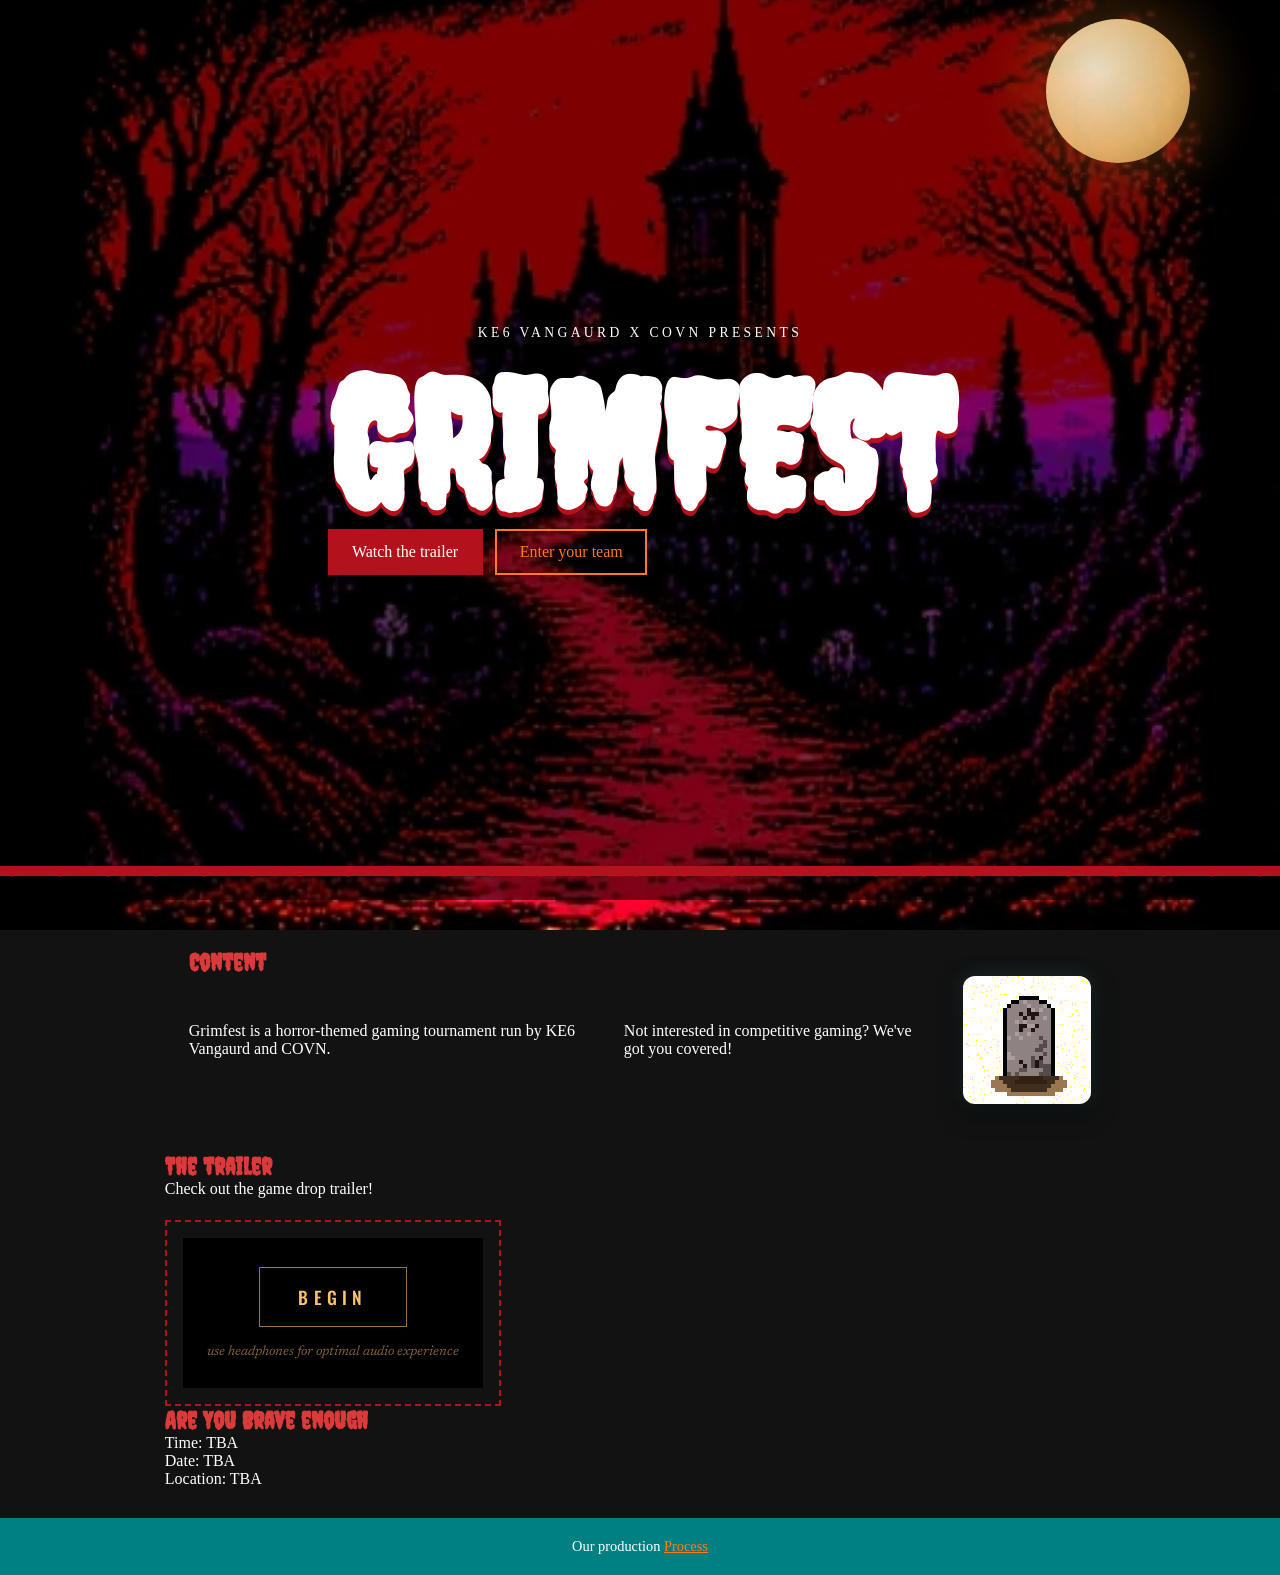
<file: index.html>
<!DOCTYPE html>
<html lang="en" data-theme="dark" style="color-scheme: dark;">
    <head>
        <meta name="viewport" content="width=device-width, initial-scale=1">
        <title>Grimfest</title>
        <link rel="stylesheet" href="lib/Styles/main.css">
        <link rel="stylesheet" href="lib/Styles/home.css">
    </head>
    <body id="body">
        <div class="page-wrapper">
            <main>
                <section class="hero">
                    <div class="wrap">
                        <p class="pre">KE6 Vangaurd x COVN presents</p>
                        <h1>GRIMFEST</h1>
                        <div class="btns">
                            <a class="btn fill" href="#trailer">Watch the trailer</a>
                            <a class="btn" href="#teams">Enter your team</a>
                        </div>
                    </div>
                </section>
                
                <section id="about" class="content">
                    <div class="wrap">
                        <div class="about">
                            <h1>Content</h1>
                            <div class="about-content">
                                <p>Grimfest is a horror-themed gaming tournament run by KE6 Vangaurd and COVN.</p>
                                <p>Not interested in competitive gaming? We've got you covered!</p>
                                <iframe id="giphy" src="lib/Images/Zombie2.gif" width="480" height="480" frameBorder="0"></iframe>
                            </div>
                        </div>
                    </div>
                </section>

                <section id="trailer">
                    <div class="wrap">
                        <h2>The trailer</h2>
                        <p>Check out the game drop trailer!</p>
                        <iframe class="video" src="./Scene1.html" title="Trailer" frameborder="0" allow="accelerometer; autoplay; clipboard-write; encrypted-media; gyroscope; picture-in-picture; web-share" referrerpolicy="strict-origin-when-cross-origin" allowfullscreen></iframe>
                    </div>
                </section>
            </main>
            <section id="teams" class="content">
                <div class="wrap">
                    <h2>Are You Brave enough</h2>
                    <div class="idk">
                        <p id="time">Time: TBA</p>
                        <p id="date">Date: TBA</p>
                    </div>
                    <p id="location">Location: TBA</p>
                </div>
            </section>
            <footer class="footer">
                <div class="wrap">
                    <p>Our production <a href="./process.html">Process</a></p>
                </div>
            </footer>
        </div>
        <script src="lib/Scripts/bats.js"></script>
    </body>
</html>
</file>
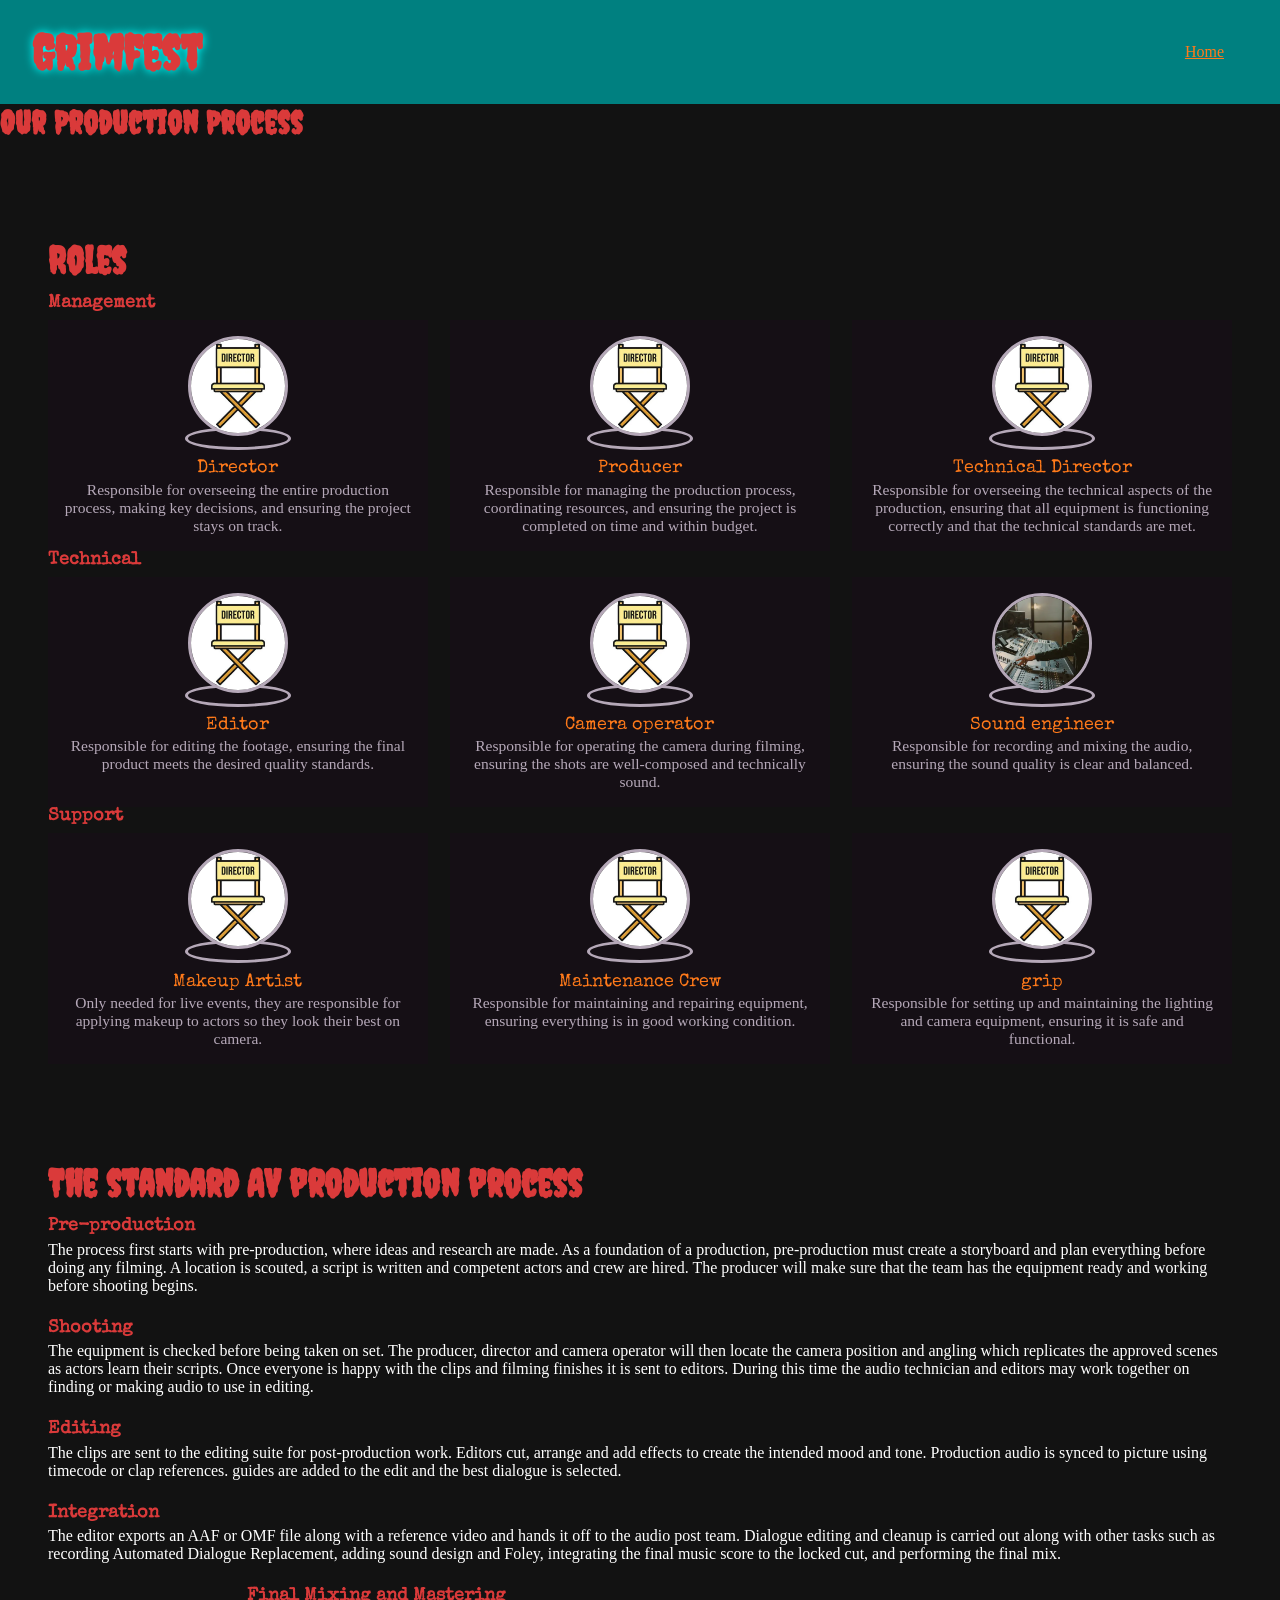
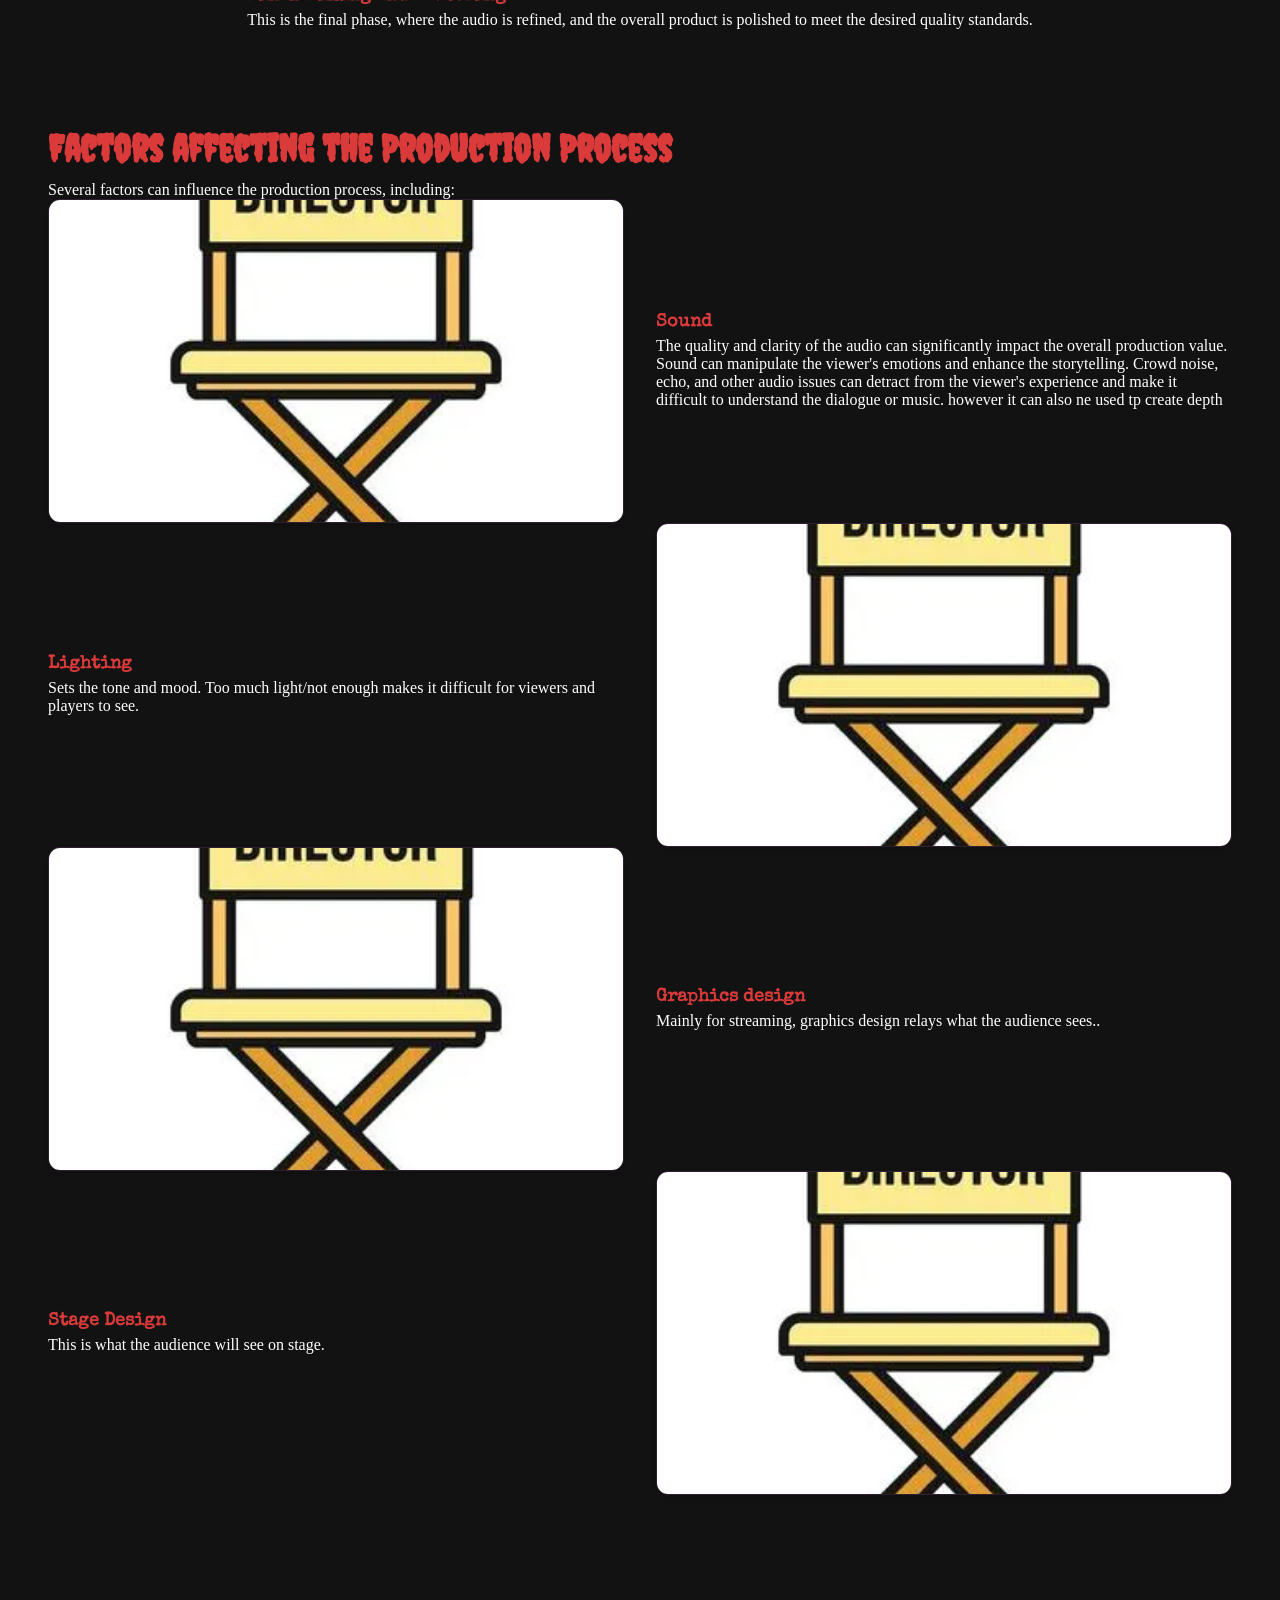
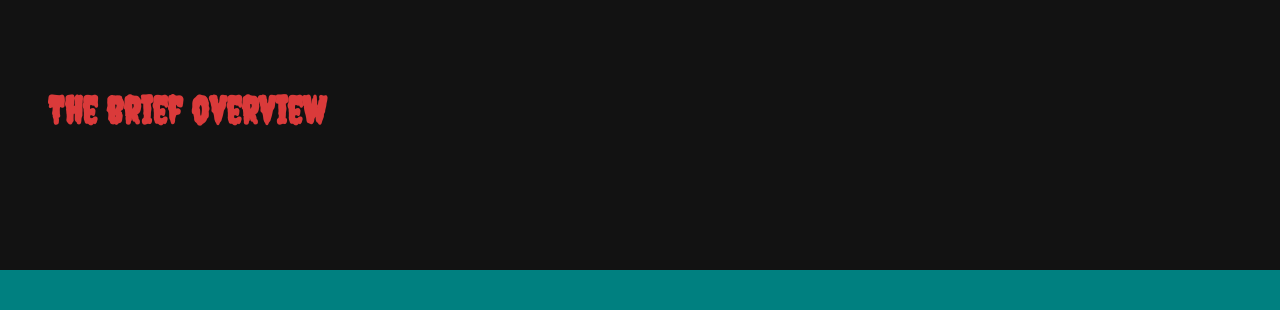
<file: process.html>
<!DOCTYPE html>
<html lang="en" data-theme="dark">
    <head>
        <meta name="viewport" content="width=device-width, initial-scale=1">
        <title>Grimfest</title>
        <link rel="stylesheet" href="lib/Styles/main.css">
        <link rel="stylesheet" href="lib/Styles/process.css">
    </head>
    <body id="body">
        <header class="header">
            <h1 id="title">Grimfest</h1>
            <nav>
                <ul class="nav-links" id="nav-links">
                    <li><a href="./index.html">Home</a></li>
                </ul>
            </nav>
        </header>

        <main class="content">
            <h1> Our Production Process</h1>
            <section class="standard-process">
                <section id="roles">
                    <h2>Roles</h2>
                    <h3> Management</h3>
                    <div class="role-cards">
                        <figure class="role">
                            <figcaption>
                                <picture class="pic">
                                    <source srcset="lib/Images/Director.webp" type="image/webp">
                                    <img src="lib/Images/Director.png" alt="Director">
                                </picture>
                                <h4>Director</h4>
                                <p>Responsible for overseeing the entire production process, making key decisions, and ensuring the project stays on track.</p>
                            </figcaption>
                        </figure>

                        <figure class="role">
                            <figcaption>
                                <picture class="pic">
                                    <source srcset="lib/Images/Director.webp" type="image/webp">
                                    <img src="lib/Images/Director.png" alt="Producer">
                                </picture>
                                <h4>Producer</h4>
                                <p>Responsible for managing the production process, coordinating resources, and ensuring the project is completed on time and within budget.</p>
                            </figcaption>
                        </figure>
                        <figure class="role">
                            <figcaption>
                                <picture class="pic">
                                    <source srcset="lib/Images/Director.webp" type="image/webp">
                                    <img src="lib/Images/Director.png" alt="Director">
                                </picture>
                                <h4>Technical Director</h4>
                                <p>Responsible for overseeing the technical aspects of the production, ensuring that all equipment is functioning correctly and that the technical standards are met.</p>
                            </figcaption>
                        </figure>
                    </div>

                    <h3> Technical</h3>
                    <div class="role-cards">
                        <figure class="role">
                            <figcaption>
                                <picture class="pic">
                                    <source srcset="lib/Images/Director.webp" type="image/webp">
                                    <img src="lib/Images/Director.png" alt="Director">
                                </picture>
                                <h4>Editor</h4>
                                <p>Responsible for editing the footage, ensuring the final product meets the desired quality standards.</p>
                            </figcaption>
                        </figure>

                        <figure class="role">
                            <figcaption>
                                <picture class="pic">
                                    <source srcset="lib/Images/Director.webp" type="image/webp">
                                    <img src="lib/Images/Director.png" alt="Director">
                                </picture>
                                <h4>Camera operator</h4>
                                <p>Responsible for operating the camera during filming, ensuring the shots are well-composed and technically sound.</p>
                            </figcaption>
                        </figure>

                        <figure class="role">
                            <figcaption>
                                <picture class="pic">
                                    <source srcset="lib/Images/SoundEngineer.png" type="image/webp">
                                    <img src="lib/Images/SoundEngineer.png" alt="Sound engineer">
                                </picture>
                                <h4>Sound engineer</h4>
                                <p>Responsible for recording and mixing the audio, ensuring the sound quality is clear and balanced.</p>
                            </figcaption>
                        </figure>
                    </div>
                    
                    <h3> Support</h3>
                    <div class="role-cards">
                        <figure class="role">
                            <figcaption>
                                <picture class="pic">
                                    <source srcset="lib/Images/Director.webp" type="image/webp">
                                    <img src="lib/Images/Director.png" alt="Director">
                                </picture>
                                <h4>Makeup Artist</h4>
                                <p>Only needed for live events, they are responsible for applying makeup to actors so they look their best on camera.</p>
                            </figcaption>
                        </figure>

                        <figure class="role">
                            <figcaption>
                                <picture class="pic">
                                    <source srcset="lib/Images/Director.webp" type="image/webp">
                                    <img src="lib/Images/Director.png" alt="Director">
                                </picture>
                                <h4>Maintenance Crew</h4>
                                <p>Responsible for maintaining and repairing equipment, ensuring everything is in good working condition.</p>
                            </figcaption>
                        </figure>

                        <figure class="role">
                            <figcaption>
                                <picture class="pic">
                                    <source srcset="lib/Images/Director.webp" type="image/webp">
                                    <img src="lib/Images/Director.png" alt="Director">
                                </picture>
                                <h4>grip</h4>
                                <p>Responsible for setting up and maintaining the lighting and camera equipment, ensuring it is safe and functional.</p>
                            </figcaption>
                        </figure>
                    </div>
                </section>

                <section>
                    <h2> The standard AV production process</h2>
                    <div class="process">
                        <div class="step">
                            <h3>Pre-production</h3>
                            <p>The process first starts with pre-production, where ideas and research are made. 
                                As a foundation of a production, pre-production must create a storyboard and plan everything before doing any filming.
                                A location is scouted, a script is written and competent actors and crew are hired. The producer will make sure that the team has the equipment ready and working before shooting begins.</p>
                        </div>

                        <div class="step">
                            <h3>Shooting</h3>
                            <p>The equipment is checked before being taken on set. The producer, director and camera operator will then locate the camera position and angling which replicates the approved scenes as actors learn their scripts. 
                                Once everyone is happy with the clips and filming finishes it is sent to editors. During this time the audio technician and editors may work together on finding or making audio to use in editing.</p>
                        </div>

                        <div class="step">
                            <h3>Editing</h3>
                            <p>The clips are sent to the editing suite for post-production work. Editors cut, arrange and add effects to create the intended mood and tone.
                                Production audio is synced to picture using timecode or clap references. guides are added to the edit and the best dialogue is selected. 

                            </p>
                        </div>

                        <div class="step">
                            <h3>Integration</h3>
                            <p>The editor exports an AAF or OMF file along with a reference video and hands it off to the audio post team. 
                                Dialogue editing and cleanup is carried out along with other tasks such as recording Automated Dialogue Replacement, adding sound design and Foley, integrating the final music score to the locked cut, and performing the final mix. </p>
                        </div>

                        <div class="step">
                            <h3>Final Mixing and Mastering</h3>
                            <p>This is the final phase, where the audio is refined, and the overall product is polished to meet the desired quality standards.</p>
                        </div>
                    </div>
                </section>
                
                <section>
                    <h2>Factors affecting the Production Process</h2>
                    <div class="factor-container">
                        <p>Several factors can influence the production process, including:</p>
                        <article class="factors">
                            <div class="factor-text">
                                <h3>Sound</h3>
                                <p>The quality and clarity of the audio can significantly impact the overall production value. 
                                    Sound can manipulate the viewer's emotions and enhance the storytelling.
                                    Crowd noise, echo, and other audio issues can detract from the viewer's experience and make it difficult to understand the dialogue or music.
                                    however it can also ne used tp create depth
                                </p>
                            </div>
                            <img class="factor-img" src="lib/Images/Director.webp" alt="Sound factor">
                        </article>

                        <article class="factors">
                            <div class="factor-text">
                                <h3>Lighting</h3>
                                <p>Sets the tone and mood. Too much light/not enough makes it difficult for viewers and players to see.
                                </p>
                            </div>
                            <img class="factor-img" src="lib/Images/Director.webp" alt="Lighting factor">
                        </article>

                        <article class="factors">
                            <div class="factor-text">
                                <h3>Graphics design</h3>
                                <p>Mainly for streaming, graphics design relays what the audience sees..</p>
                            </div>
                            <img class="factor-img" src="lib/Images/Director.webp" alt="Graphics factor">
                        </article>

                        <article class="factors">
                            <div class="factor-text">
                                <h3>Stage Design</h3>
                                <p>This is what the audience will see on stage.</p>
                            </div>
                            <img class="factor-img" src="lib/Images/Director.webp" alt="Stage Design factor">
                        </article>
                    </div>
                </section>
            </section>

            <section class="custom-process">
                <section class="brief-overview">
                    <h2> The brief overview</h2>
                </section>
            </section>

            <div class="eye-box">
                <div class="eye">
                    <div class="pupil"></div>
                </div>
            </div>
        </main>
        <footer class="footer">
        </footer>
    </body>
</html>
</file>
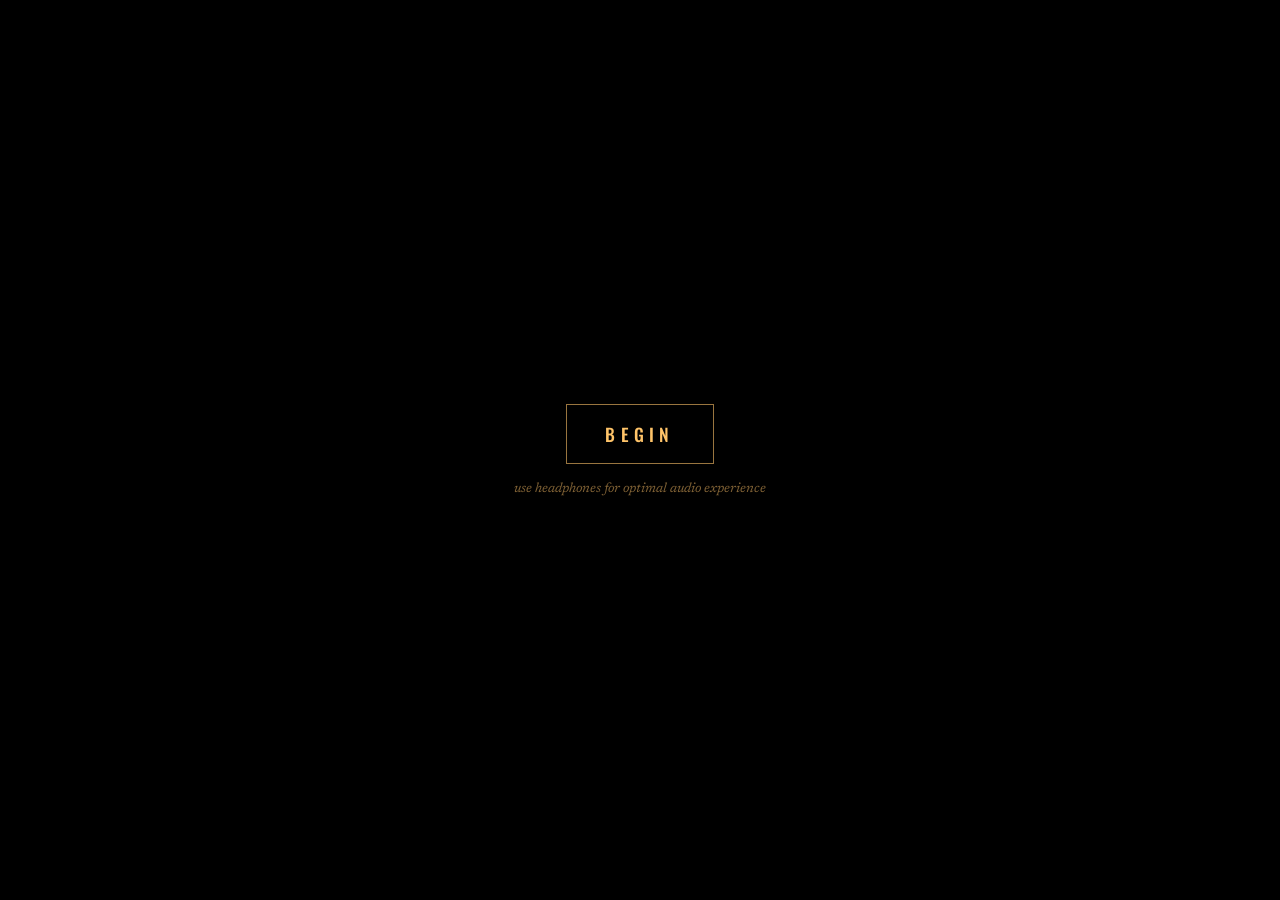
<file: Scene1.html>
<!DOCTYPE html>
<html lang="en">
<head>
<meta charset="utf-8">
<meta name="viewport" content="width=device-width, initial-scale=1, viewport-fit=cover">
<title>GRIMFEST Intro</title>
<link rel="preconnect" href="https://fonts.googleapis.com">
<link rel="preconnect" href="https://fonts.gstatic.com" crossorigin>
<link href="https://fonts.googleapis.com/css2?family=Newsreader:ital,opsz,wght@1,6..72,400&family=Oswald:wght@500;700&display=swap" rel="stylesheet">
<style>
  :root {
    color-scheme: dark;
    --night: #05060a; 
    --paper: #f3e3c2; 
    --tungsten: 255, 196, 105; 
    --blood: #e5412f;

    --L: 220px; 
    --lx: 50vw; 
    --ly: 360px; 

    --lvl: 0;
    box-sizing: border-box;
    padding-top: env(safe-area-inset-top, 0px); padding-bottom: env(safe-area-inset-bottom, 0px);
  }

  *, *::before, *::after { box-sizing: inherit; }

  html, body { 
    margin: 0; 
    height: 100%; 
    background: #000; 
    overflow: hidden; 
  }

  body { 
    font-family: "Newsreader", Georgia, serif; 
    color: var(--paper); 
  }
  .hidden { 
    display: none !important; 
  }

  /* ---------- start screen ---------- */
  #start { 
    position: fixed;
    inset: 0; 
    z-index: 50; 
    background: #000; 
    display: grid; 
    place-content: center; 
    justify-items: center; 
    gap: 18px; 
    transition: opacity .5s;
  }

  #start.gone { 
    opacity: 0; 
    pointer-events: none; 
  }

  button.btn {
    font: 500 1.1rem "Oswald", Impact, sans-serif; 
    letter-spacing: .3em; 
    text-transform: uppercase;
    color: rgb(var(--tungsten));
    background: transparent; 
    border: 1px solid rgba(var(--tungsten), .6);
    padding: .9em 2.2em; 
    cursor: pointer;
    transition: background .2s;
  }

  button.btn:hover, button.btn:focus-visible { 
    background: rgba(var(--tungsten), .12); 
    outline: none; 
  }

  #start small { 
    font-style: italic; 
    color: rgba(var(--tungsten), .5); 
  }

  /* ---------- scene 1: lamp + content warning ---------- */
  #s1, #s2 { 
    position: fixed; 
    inset: 0; 
  }
  main { 
    position: relative; 
    text-align: center; 
    padding: calc(var(--L) + 190px) 24px 0;
  }

  h1 { 
    font: 700 clamp(2.4rem, 9vw, 4.6rem)/1 "Oswald", Impact, sans-serif; 
    letter-spacing: .08em; 
    text-transform: uppercase; 
    margin: 0 0 .8rem; 
    color: #fff; 
  }

  main p { 
    font-size: 1.3rem; 
    font-style: italic; 
    margin: 0; 
  }

  .dark, .glow, .cone, .blackout { 
    position: fixed; 
    inset: 0; 
    pointer-events: none; 
  }

  .dark { 
    z-index: 5; 
    background: radial-gradient(ellipse 360px 330px at var(--lx) var(--ly), rgba(5,6,10,0) 0%, rgba(5,6,10,0) 30%, rgba(5,6,10,.82) 62%, var(--night) 90%); 
  }

  .glow { 
    z-index: 6; 
    mix-blend-mode: screen; 
    opacity: var(--lvl); 
    background: radial-gradient(ellipse 340px 300px at var(--lx) var(--ly), rgba(var(--tungsten), .20), rgba(var(--tungsten), 0) 80%); 
  }

  .cone { 
    z-index: 6; 
    mix-blend-mode: screen; 
    opacity: var(--lvl); 
    background: linear-gradient(to bottom, rgba(var(--tungsten), .22), rgba(var(--tungsten), 0) 75%); 
  }

  .blackout { 
    z-index: 7;
    background: var(--night); 
    opacity: calc(1 - var(--lvl)); 
  }

  .lamp { 
    position: fixed; 
    top: 0; 
    left: 0; 
    width: 0; 
    height: 0; 
    transform-origin: 0 0; 
    z-index: 10; 
    will-change: transform; 
  }

  .cord { 
    position: absolute; 
    left: -1px; 
    top: 0; 
    width: 2px; 
    height: var(--L); 
    background: #2a2a2e; 
  }

  .socket { 
    position: absolute; 
    left: -11px; 
    top: var(--L); 
    width: 22px; 
    height: 24px;
    background: linear-gradient(90deg, #202024, #4a4a50 45%, #202024); 
    border-radius: 3px 3px 6px 6px; 
  }

  .halo { 
    position: absolute; 
    left: -24px;
    top: calc(var(--L) + 20px); 
    width: 48px; 
    height: 52px; 
    border-radius: 50%; 
    opacity: var(--lvl);
    box-shadow: 0 26px 26px 4px rgba(var(--tungsten), .6), 0 50px 90px 28px rgba(var(--tungsten), .3); 
  }

  .bulb {
    position: absolute; 
    left: -24px; 
    top: calc(var(--L) + 20px); 
    width: 48px;
    height: 52px; 
    border-radius: 50% 50% 48% 48% / 40% 40% 60% 60%;
    background: radial-gradient(circle at 50% 70%, #fff8e1 0%, #ffd98a 45%, #ffb84d 100%); 
    clip-path: inset(36px 0 0 0);
    filter: brightness(calc(.22 + .78 * var(--lvl))) saturate(calc(.25 + .75 * var(--lvl))); 
  } 
  .shade { 
    position: absolute; 
    left: -66px; top: calc(var(--L) - 8px); 
    width: 132px; 
    height: 68px; 
    clip-path: polygon(36% 0, 64% 0, 100% 100%, 0 100%);
    background: linear-gradient(90deg, rgba(255,255,255,.09), rgba(255,255,255,0) 40%, rgba(0,0,0,.25)), linear-gradient(to bottom, #241d1a, #4a3a26 78%, #8a6a35); 
  }

  .rim { 
    position: absolute;
    left: -66px; 
    top: calc(var(--L) + 52px); 
    width: 132px; 
    height: 14px; 
    border-radius: 50%;
    background: radial-gradient(ellipse at 50% 60%, #ffe6a8 0%, #e8b55f 55%, #7a5a2e 100%); 
    filter: brightness(calc(.25 + .75 * var(--lvl))); 
  }

  /* ---------- scene 2: old monitor ---------- */
  #s2 { 
    display: grid; 
    place-items: center;
     background: #000; 
     overflow: hidden; 
    }

  .monitor { 
    width: min(66vw, 480px);
    will-change: transform; 
    filter: brightness(.3); 
  }

  .monitor.on { 
    filter: brightness(1); 
    transition: filter .5s; 
  }

  .crt { 
    background: linear-gradient(160deg, #d8cfb6, #bdb398 70%, #a69c82); 
    border-radius: 18px 18px 22px 22px; 
    padding: 9% 9% 11%; box-shadow: inset 0 -6px 10px rgba(0,0,0,.25), 0 0 80px rgba(120,220,190,.0); 
    transition: box-shadow 1s; 
  }
  .monitor.on .crt { 
    box-shadow: inset 0 -6px 10px rgba(0,0,0,.25), 0 0 120px rgba(120,220,190,.25); 
  }

  .screen { 
    position: relative; 
    aspect-ratio: 4 / 3; 
    background: #020303; 
    border-radius: 12% / 14%; 
    overflow: hidden; 
    container-type: size;
    box-shadow: inset 0 0 0 4px #7f765f, inset 0 0 30px rgba(0,0,0,.9); 
  }

  .raster { 
    position: absolute; 
    inset: 0; 
    transform: scale(1, 0); 
    background: radial-gradient(ellipse at center, #1d3a33 0%, #0a1512 70%, #050908 100%); 
  }

  .monitor.on .raster { 
    animation: crtOn .6s forwards; 
    transform: none; 
  }

  @keyframes crtOn { 
    0% {
      transform: scale(.02, .004); 
      background: #fff; 
    } 
    35% { 
      transform: scale(1, .004); 
      background: #fff; 
    } 
    65% { 
      transform: scale(1, 1); 
      background: #bfe9dc; } 
    }

  .scan { 
    position: absolute; 
    inset: 0; 
    background: repeating-linear-gradient(to bottom, rgba(0,0,0,.3) 0 2px, transparent 2px 4px), radial-gradient(ellipse at center, transparent 55%, rgba(0,0,0,.6)); 
  }
  
  .title { 
    position: absolute; 
    inset: 0; 
    display: grid; 
    place-content: center; 
    text-align: center; 
    gap: 3cqw; 
    opacity: 0; 
    transition: opacity .6s; 
  }
  
  .title.show { 
    opacity: 1; 
    animation: flick 3s steps(1) infinite; 
  }

  @keyframes flick { 
    0%, 92%, 96% { opacity: 1; }
    94%, 97% { opacity: .75; } 
  }

  .t1 { font: 500 4.4cqw "Oswald", sans-serif; letter-spacing: .14em; text-transform: uppercase; color: #cfe8df; }

  .t2 { font: 700 15cqw/1 "Oswald", Impact, sans-serif; letter-spacing: .06em; color: var(--blood); text-shadow: 0 0 2cqw rgba(229,65,47,.8); }
  
  .neck { width: 30%; height: 18px; margin: 0 auto; background: linear-gradient(#a79d84, #8d846c); }

  .base { width: 52%; height: 22px; margin: 0 auto; background: linear-gradient(#cfc6ad, #988f76); border-radius: 8px 8px 14px 14px; }

  #replay { position: fixed; z-index: 20; left: 50%; bottom: calc(24px + env(safe-area-inset-bottom, 0px)); transform: translateX(-50%); opacity: 0; pointer-events: none; transition: opacity .6s; }
  #replay.show { opacity: 1; pointer-events: auto; }
</style>
</head>
<body>

<div id="start">
  <button class="btn" id="begin" type="button">Begin</button>
  <small>use headphones for optimal audio experience</small>
</div>

<div id="s1">
  <main>
    <h1>Content warning</h1>
    <p>Viewer discretion is advised.</p>
  </main>
  <div class="dark"></div><div class="glow"></div><div class="cone" id="cone"></div><div class="blackout"></div>
  <div class="lamp" id="lamp">
    <div class="cord"></div><div class="socket"></div><div class="halo"></div>
    <div class="shade"></div><div class="rim"></div><div class="bulb"></div>
  </div>
</div>

<div id="s2" class="hidden">
  <div class="monitor" id="monitor">
    <div class="crt">
      <div class="screen" id="screen">
        <div class="raster"></div>
        <div class="title" id="title"><div class="t1">KE6 Vanguard × COVN present</div><div class="t2">GRIMFEST</div></div>
        <div class="scan"></div>
      </div>
    </div>
    <div class="neck"></div><div class="base"></div>
  </div>
</div>

<button class="btn" id="replay" type="button">Replay</button>

<script>
(function () {
  var root = document.documentElement;
  var $ = function (id) { return document.getElementById(id); };
  var lamp = $('lamp'), cone = $('cone'), monitor = $('monitor'), screenEl = $('screen');
  var reduce = window.matchMedia('(prefers-reduced-motion: reduce)').matches;

  /* ---------------- synthesised audio ---------------- */
  var AC, master, humG, noiseBuf;

  function initAudio() {
    AC = new (window.AudioContext || window.webkitAudioContext)();
    master = AC.createGain(); master.gain.value = 0.8; master.connect(AC.destination);
    humG = AC.createGain(); humG.gain.value = 0;
    var o = AC.createOscillator(); o.type = 'sawtooth'; o.frequency.value = 100;
    var f = AC.createBiquadFilter(); f.type = 'lowpass'; f.frequency.value = 380;
    o.connect(f); f.connect(humG); humG.connect(master); o.start();
    var n = AC.sampleRate * 2, b = AC.createBuffer(1, n, AC.sampleRate), d = b.getChannelData(0);
    for (var i = 0; i < n; i++) d[i] = Math.random() * 2 - 1;
    noiseBuf = b;
  }

  function noise(dur, freq, q, vol, type) {
    var s = AC.createBufferSource(); s.buffer = noiseBuf; s.loop = true;
    var f = AC.createBiquadFilter(); f.type = type || 'bandpass'; f.frequency.value = freq; f.Q.value = q;
    var g = AC.createGain(), t = AC.currentTime;
    g.gain.setValueAtTime(0, t); g.gain.linearRampToValueAtTime(vol, t + dur * 0.4); g.gain.linearRampToValueAtTime(0, t + dur);
    s.connect(f); f.connect(g); g.connect(master); s.start(t); s.stop(t + dur + 0.05);
  }

  function tone(type, freq, vol, dur, when, drop) {
    var t = AC.currentTime + (when || 0), o = AC.createOscillator(), g = AC.createGain();
    o.type = type; o.frequency.setValueAtTime(freq, t);
    if (drop) o.frequency.exponentialRampToValueAtTime(freq * 0.5, t + dur * 0.8);
    g.gain.setValueAtTime(vol, t); g.gain.exponentialRampToValueAtTime(0.001, t + dur);
    o.connect(g); g.connect(master); o.start(t); o.stop(t + dur + 0.05);
  }
  
  var sfx = {
    click: function () { noise(0.06, 3000, 1, 0.25); },
    phas: function () {                                   // whispery breath + three knocks
      noise(2.0, 1700, 9, 0.35); noise(1.8, 900, 6, 0.3);
      tone('sine', 80, 0.9, 0.3, 0.4, true); tone('sine', 80, 0.9, 0.3, 0.95, true); tone('sine', 70, 1, 0.35, 1.5, true);
    },
    power: function () { tone('sine', 60, 1, 0.5, 0, true); noise(0.5, 6000, 1, 0.25, 'highpass'); tone('sine', 4200, 0.02, 1.6, 0.1); },
    sting: function () { tone('sawtooth', 55, 0.18, 3.5, 0); tone('sawtooth', 58.5, 0.18, 3.5, 0); noise(2.5, 200, 1, 0.3, 'lowpass'); }
  };

  /* ---------------- light level + flicker ---------------- */
  function setLevel(v) {
    root.style.setProperty('--lvl', v);
    if (humG) humG.gain.setTargetAtTime(v * 0.07, AC.currentTime, 0.01);   // the hum follows the light
  }
  var flickerTimer;
  function flicker(seq) {                                // seq: [level, ms to hold] pairs
    if (reduce) seq = [[0.5, 160], seq[seq.length - 1]];
    clearTimeout(flickerTimer);
    var i = 0;
    (function step() {
      var s = seq[i++]; setLevel(s[0]);
      if (i < seq.length) flickerTimer = setTimeout(step, s[1] * (0.75 + Math.random() * 0.5));
    })();
  }
  var ON  = [[0.9, 50], [0, 70], [0.6, 40], [0, 120], [1, 60], [0.2, 50], [0, 90], [0.85, 45], [0.3, 70], [1, 0]];
  var MID = [[0.4, 50], [1, 60], [0.1, 40], [0.9, 80], [0.3, 50], [1, 0]];
  var OFF = [[0.7, 40], [1, 60], [0.25, 50], [0.8, 70], [0.1, 60], [0.5, 40], [0, 0]];

  /* ---------------- pendulum + monitor zoom ---------------- */
  var px, Lc, R, theta = 0, omega = 0, last = performance.now(), zoom = null;
  function layout() {
    px = innerWidth / 2; Lc = Math.max(150, Math.min(240, innerHeight * 0.27)); R = Lc + 46;
    root.style.setProperty('--L', Lc + 'px');
  }
  layout(); addEventListener('resize', layout);

  function startZoom() {
    var m = monitor.getBoundingClientRect(), s = screenEl.getBoundingClientRect();
    var cx = s.left + s.width / 2, cy = s.top + s.height / 2;
    zoom = { dx: innerWidth / 2 - cx, dy: innerHeight / 2 - cy, k: Math.max(innerWidth / s.width, innerHeight / s.height) * 1.05, t0: performance.now(), dur: 2800 };
    monitor.style.transformOrigin = (cx - m.left) + 'px ' + (cy - m.top) + 'px';
  }

  function frame(now) {
    var dt = Math.min(0.033, (now - last) / 1000); last = now;
    for (var i = 0; i < 2; i++) { omega += (-9 * Math.sin(theta) - 0.32 * omega) * dt / 2; theta += omega * dt / 2; }
    var s = Math.sin(theta), c = Math.cos(theta);
    lamp.style.transform = 'translateX(' + px + 'px) rotate(' + (-theta) + 'rad)';
    var rr = Lc + 60, rx = px + rr * s, ry = rr * c;
    root.style.setProperty('--lx', (rx + 230 * s) + 'px');
    root.style.setProperty('--ly', (ry + 230 * c) + 'px');
    var nw = 62, fw = 280, fx = rx + 640 * s, fy = ry + 640 * c;
    cone.style.clipPath = 'polygon(' + (rx - nw * c) + 'px ' + (ry + nw * s) + 'px,' + (rx + nw * c) + 'px ' + (ry - nw * s) + 'px,' +
      (fx + fw * c) + 'px ' + (fy - fw * s) + 'px,' + (fx - fw * c) + 'px ' + (fy + fw * s) + 'px)';
    if (zoom) {
      var p = Math.min(1, (now - zoom.t0) / zoom.dur), e = p < 0.5 ? 4 * p * p * p : 1 - Math.pow(-2 * p + 2, 3) / 2;
      monitor.style.transform = 'translate(' + zoom.dx * e + 'px,' + zoom.dy * e + 'px) scale(' + (1 + (zoom.k - 1) * e) + ')';
    }
    requestAnimationFrame(frame);
  }
  requestAnimationFrame(frame);

  /* ---------------- timeline (ms after pressing Begin) ---------------- */
  function at(ms, fn) { setTimeout(fn, ms); }
  $('begin').addEventListener('click', function () {
    initAudio(); $('start').classList.add('gone');
    at(500,   function () { flicker(ON); sfx.click(); });                       // light flickers on, reveals the warning
    at(3500,  function () { omega += 2.6; flicker(MID); sfx.phas(); });        // swing + flicker (3s into the lit scene)
    at(5500,  function () { flicker(OFF); sfx.click(); });                     // light off after 5s total
    at(6800,  function () { $('s1').classList.add('hidden'); $('s2').classList.remove('hidden'); });
    at(7700,  function () { monitor.classList.add('on'); sfx.power(); });      // old monitor turns on
    at(9500,  startZoom);                                                      // zoom into the screen
    at(10800, function () { $('title').classList.add('show'); sfx.sting(); }); // title card
    at(15000, function () { $('replay').classList.add('show'); });
  });
  $('replay').addEventListener('click', function () { location.reload(); });
})();
</script>
</body>
</html>
</file>
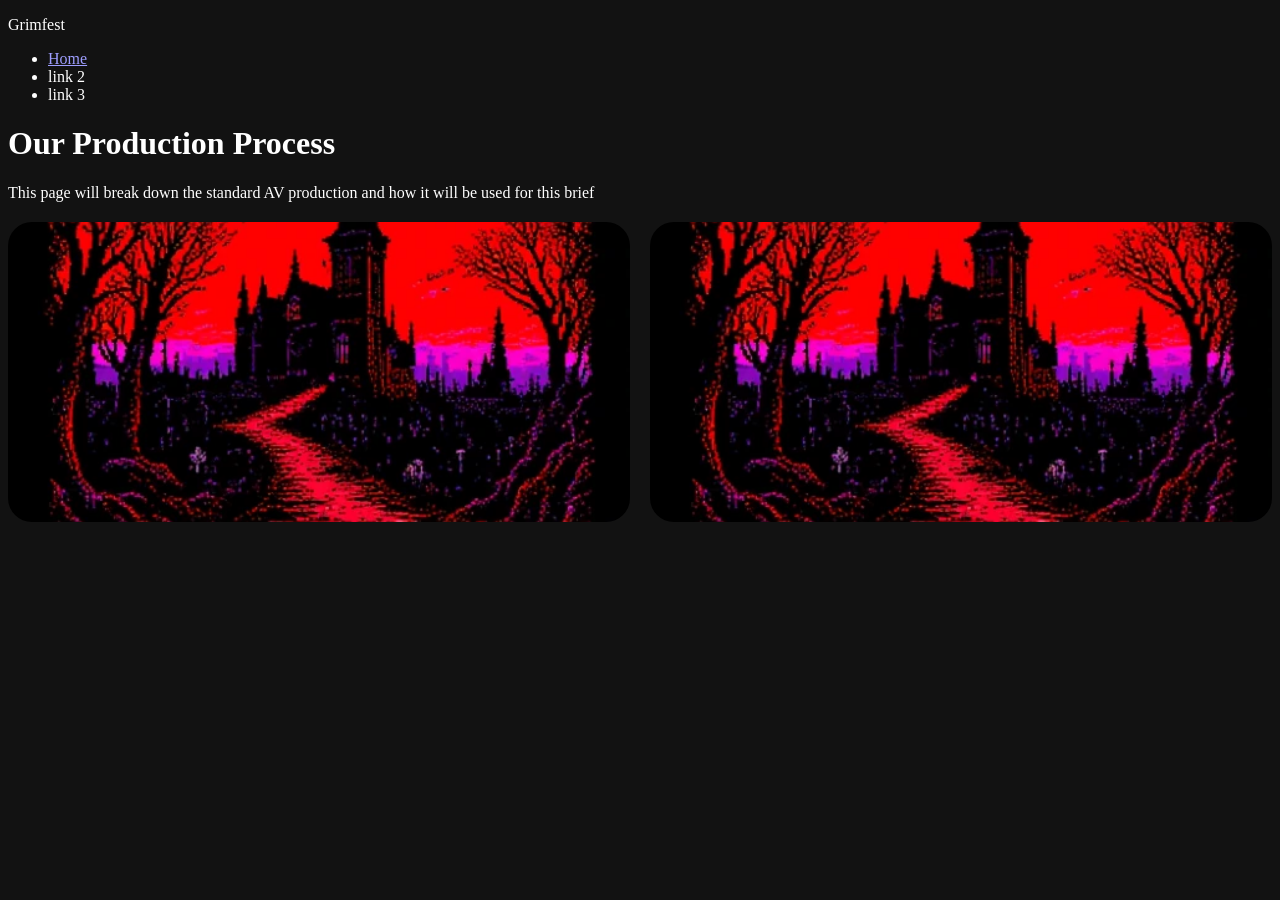
<file: doc/ad_info.html>
<!DOCTYPE html>
<html lang="en" data-theme="dark" style="color-scheme: dark;">
    <head>
        <meta name="viewport" content="width=device-width, initial-scale=1">
        <title>Grimfest</title>
        <link rel="stylesheet" href="lib/Styles/main.css">
        <link rel="stylesheet" href="lib/Styles/ad_info.css">
    </head>
    <body id="body">
        <div class="wrapper">
            <header class="header">
                <p id="title">Grimfest</p>
                <nav>
                    <ul class="nav-links" id="nav-links">
                        <li><a href="./index.html">Home</a></li>
                        <li><a>link 2</a></li>
                        <li><a>link 3</a></li>
                    </ul>
                </nav>
            </header>
            <main class="content">
                <h1> Our Production Process</h1>
                <p>This page will break down the standard 
                    AV production and how it will be used for
                    this brief</p>
                <div class="card-container">   
                    <div class="card"> 
                        <div class="card-content">
                            <p>Standard AV Production</p>

                        </div>
                    </div>
                    <div class="card">
                        <div class="card-content">
                            <p>Standard AV Production</p>
                        </div>
                    </div>
                </div>
            </main>
            <footer class="footer">
                
            </footer>
        </div>
    </body>
</html>
</file>
<file: lib/Styles/main.css>
/***** GLOBAL *****/
@import url('https://fonts.googleapis.com/css2?family=Creepster&family=Special+Elite&display=swap');

:root
{  
  /*Colors*/
    --bg-color: #ffffff00 ;
    --header-color: #c0c0c0;
    --text-color: #da3a3a;

    --Dark-grey: #101010;
    --Silver: #c0c0c0;
    --dark-cyan: #008080;
    --Gold: #ffd700;
    --Blue: #1d4fa6;
    --orange: #ff7a1a;
    --blood:#b3121d;
    /* font sizing*/
   --heading_font: "Creepster", Impact, fantasy;
    --content_font: serif;
    /* spacing */
    --spacing-xs: 4px;
    --spacing-sm: 8px;
    --spacing-md: 16px;
    --spacing-lg: 24px;
    --spacing-xl: 32px;
    --spacing-xxl: 48px;
    
    /* border size */
    --border-radius-sm: 6px;
    --border-radius-md: 12px;
    --border-radius-lg: 15px;
    --border-radius-xl: 25px;
    
    /* shadow size */
    --shadow-sm: 0 2px 4px rgba(0,0,0,0.2);
    --shadow-md: 0 4px 12px rgba(0,0,0,0.4);
    --shadow-lg: 0 8px 24px rgba(0,0,0,0.6);
    --shadow-accent: 0 0 20px rgba(102,252,241,0.15);
}

* {
  box-sizing: border-box;
  margin: 0;
  padding: 0;
}

html, body {
  color-scheme: dark;
  font-family: var(--content_font);
  margin: 0;
  padding: 0;
  min-height: 100vh;
  min-width: 100vw;
  color: white;
  overflow-x: hidden;
}

a {
  color: var(--orange);
}

h1, h2, h3, h4, h5, h6 {
  font-family: var(--heading_font);
  color: var(--text-color)
}

.wrap {
  max-width:62rem;
  margin:0 auto;
  padding:0 1.3rem
}
/* Header */
.header {
    color: var(--text-color);
    background-color: var(--dark-cyan);
    padding: var(--spacing-lg) var(--spacing-xl);
    display: flex;
    align-items: center;
    justify-content: space-between;
    z-index: 1000;
}

#title {
    font-size: 3em;
    text-shadow: 0 0 10px #0ff;
}

.nav-links {
  list-style: none;
  flex-direction: row;
  margin: 0;
  gap: var(--spacing-lg);
  padding: var(--spacing-md) var(--spacing-lg);
  display: flex;
  align-items: center;
}

.nav-links li {
  font-family:var(--content_font);
  cursor: pointer;
  text-decoration: none;
}


/* Footer */
.footer {
    background-color: var(--dark-cyan);
    text-align: center;
    padding: 20px;
    margin-top: 30px;
    font-size: 0.9rem;
}
</file>
<file: lib/Styles/home.css>
/*background*/
body { 
  background-image: url("../Images/Castle.webp");
  background-repeat: no-repeat;
  background-position: center center;
  background-attachment: fixed;
  background-size: cover;
}

/* Hero Section */
.hero {
    height: 100vh;
    display: flex;
    position: relative;
    overflow: hidden;
    justify-content: space-between;
    align-items: center;
    text-align: center;
    background: linear-gradient(to bottom, rgba(0, 0, 0, 0.5), rgba(0, 0, 0, 0.5));
    color: white;
    font-size: 2rem;
    padding: var(--spacing-xl) var(--spacing-md);
}

.hero::before{
  content: "";
  position: absolute;
  top: 1.2rem;
  right: 7%;
  width: clamp(5rem, 16vw, 9rem);
  aspect-ratio: 1;
  border-radius: 50%;
  background: radial-gradient(circle at 35% 35%, #fff3d6, #f2c277 60%, #c98a3a);
  box-shadow: 0 0 60px 20px rgba(255, 150, 40, 0.25);
  opacity: 0.9;
}

.hero::after{
  content:"";
  position:absolute;
  left:0;
  right:0;
  bottom:0;
  height:34px;
  background:radial-gradient(circle at 12px 0,var(--blood) 10px,transparent 11px) 0 0/48px 34px repeat-x,linear-gradient(var(--blood),var(--blood)) 0 0/100% 10px no-repeat}

.hero .wrap{
  position:relative;
  z-index:2
}

a:focus-visible,button:focus-visible{
  outline:3px solid var(--gold);
  outline-offset:3px}

.pre {
  letter-spacing: 0.25em;
  font-size: .85rem;
  text-transform: uppercase;
  margin-bottom: 20px;
}
.hero h1 {
  font-size:clamp(3.8rem,19vw,11rem);
  line-height:.95;
  text-shadow:0 5px 0 var(--blood);
  color:white;
}

.btns{
  display:flex;
  flex-wrap:wrap;
  gap:.8rem
}

.btn{
  display:inline-block;
  padding:.75rem 1.4rem;
  border:2px solid var(--orange);
  color:var(--orange);
  text-decoration:none;
  font-size:1rem
}

.btn.fill{
  background:var(--blood);
  border-color:var(--blood);
  color:#fff
}

.btn:hover{
  background:var(--orange);
  border-color:var(--orange);
  color:#070508
}
/* About Section */
.about {
  background: radial-gradient(circle at top left, var(--color-darker), var(--bg-color));
  padding: var(--spacing-xxl) var(--spacing-lg);
  color: #fff;
}

#about-Title {
  color: var(--text-color);
  font-size: var(--font-size-xl);
  margin-bottom: var(--spacing-lg);
  text-align: center;
}

.about-content {
  display: flex;
  align-items: center;
  justify-content: space-between;
  gap: var(--spacing-xxl);
  max-width: 1200px;
  margin: 0 auto;
}

.about-text p {
  font-size: 1.05rem;
  line-height: var(--line-height);
  margin-bottom: var(--spacing-lg);
  color: #bfc4c9;
}


#giphy {
  flex: 1;
  width: 128px;
  height: 128px;
  max-width: 128px;
  image-rendering: pixelated;
  image-rendering: crisp-edges;
  border-radius: var(--border-radius-md);
  box-shadow: var(--shadow-lg), var(--shadow-accent);

}
/* other */
.bats-box{
  position: fixed;
  inset: 0;
  z-index: 25;
  pointer-events: none;
  overflow: hidden
}

.bat{
  position:absolute;
  left:0;
  transform:translateX(-20vw);
  animation:cross linear both
}

.bat .bob{animation:bob ease-in-out infinite alternate}
.bat svg{
  display:block;
  width:100%;
  height:auto;
  fill:#4a2a55;
  stroke:#8a4a9a;
  stroke-width:1;
  transform-origin:50% 45%;
  animation:flap ease-in-out infinite alternate
}

.video{
  margin-top:1.4rem;
  aspect-ratio:16/9;
  border:2px dashed var(--blood);
  display:grid;
  place-items:center;
  text-align:center;
  padding:1rem;
  color: var(--Dark-grey)
}

@keyframes cross{
  from{transform:translateX(-20vw)}
  to{transform:translateX(120vw)}
}

@keyframes bob{
  from{transform:translateY(-4vh)}
  to{transform:translateY(4vh)}}

@keyframes flap{
  from{transform:scaleY(1)}
  to{transform:scaleY(.5)}
}

@media (max-width: 768px) {
  /* Adjust the layout for smaller screens */

}
</file>
<file: lib/Styles/process.css>
:root {
  --bg:#0a0709;
  --surface:#150f15;
  --text:#efe6dc;
  --muted:#b5a8b8;
  --accent:#ff7a1a;
  --blood:#a3101a;
  --line:#2e2030;
  --wip:#e8c13a;

  box-sizing:border-box;
  padding-top:env(safe-area-inset-top,0px);
  padding-bottom:env(safe-area-inset-bottom,0px)
}

* {
  box-sizing: border-box;
}

.wrap {
  max-width:60rem;
  margin:0 auto;
  padding:0 1.2rem
}

section {
  padding:var(--spacing-xxl) var(--spacing-lg);
}

h2 {
  font-size:2.4rem;
  margin:0 0 .3em;

}

h3 {
  font-size:1.15rem;
  margin:0 0 .3em
}

h3,nav,.tag,th {
  font-family:"Special Elite","Courier New",monospace
}

h4 {
  text-align: center;
  font-size: 1.2rem;
  margin: 0 0 0.5em;
}
/* standard process section */
/* role section */
.role-cards {
  display: grid;
  gap: 1.6rem 1.4rem;
  grid-template-columns: repeat(auto-fit, minmax(200px, 1fr));
  margin-top: var(--spacing-sm);
}

.role {
  margin: 0;
  background-color: var(--surface);
  padding: var(--spacing-md);
  border-radius: var(--border-radius);
  text-align: center;
  transition: transform 0.3s ease, box-shadow 0.3s ease;
}

.pic, .pic img {
  width: 100px;
  height: 100px;
  aspect-ratio: 1/1;
  border-radius: 50%;
  object-fit: cover;
  margin-bottom: var(--spacing-sm);
  border: 3px solid var(--muted);
  transition: border-color 0.3s ease;
}
.role:hover .pic {
  border-color:var(--accent)
}

.role h4 {
  margin:.8rem 0 .2rem;
  font:1.1rem "Special Elite","Courier New",monospace;
  color:var(--accent)
}

.role p {
  margin:0;
  font-size:.97rem;
  color:var(--muted)
}
/* factors section */
.factors-container {
  display: flex;
  flex-direction: column;
  gap: var(--spacing-xxl);
  max-width: 1000px;
  margin: 0 auto;
}

.factors {
  display: grid;
  grid-template-columns: 1fr 1fr;
  gap: var(--spacing-xl);
  align-items: center;
}

.factors:nth-child(even) .factor-img {
  order: -1;
}

.factor-img {
  width: 100%;
  aspect-ratio: 16/9;
  object-fit: cover;
  border-radius: var(--border-radius-md);
  border: 1px solid var(--line);
  box-shadow: 0 2px 4px rgba(0, 0, 0, 0.1);
}
/*process section*/
.process {
  display: flex;
  flex-direction: column;
  align-items: center;
  gap: var(--spacing-lg);
  max-width: 1200px;
  margin: 0 auto;
}



/*custom process section*/

/*.eye-box {
  position: fixed;
  top: 50%;
  left: 50%;
  transform: translate(-50%, -50%);
  width: 100px;
  height: 100px;
  border-radius: 50%;
  background-color: white;
  display: flex;
  justify-content: center;
  align-items: center;

}

.eye {
  width: 60px;
  height: 60px;
  border-radius: 50%;
  background-color: black;
  display: flex;
  justify-content: center;
  align-items: center;
  animation: looking-loop 2s infinite alternate;
}

.pupil {
  width: 20px;
  height: 20px;
  border-radius: 50%;
  background-color: white;
  animation: looking-loop 2s infinite alternate;
}

@keyframes looking-loop{
  0%{transform:translate(0,0)}
  25%{transform:translate(-10%,10%)}
  50%{transform:translate(10%,10%)}
  75%{transform:translate(10%,-10%)}
  100%{transform:translate(-10%,-10%)}
}*/
</file>
<file: doc/lib/Styles/main.css>
.card-container {
  display: grid;
  grid-template-columns: repeat(auto-fit, minmax(220px, 1fr));
  gap: 20px;
  margin-top: 20px;
}
.card {
  position: relative;
  height: 300px;
  overflow: hidden;
  background: url("../filename_00254-3464978092.webp") center/cover;
  border-radius: 24px;
  margin-bottom: 10px;
}

.card-content {
  position: absolute;
  bottom: 0;
  width: 100%;
  padding: 24px;
  color: white;
  background: linear-gradient(transparent, rgba(0,0,0,0.85));

  transform: translateY(100%);
  transition: transform 0.4s ease;
}

.card:hover .card-content {
  transform: translateY(0);
}
</file>
<file: doc/lib/Styles/ad_info.css>
.card-container {
  display: grid;
  grid-template-columns: repeat(auto-fit, minmax(220px, 1fr));
  gap: 20px;
  margin-top: 20px;
}
.card {
  position: relative;
  height: 300px;
  overflow: hidden;
  background: url("../filename_00254-3464978092.webp") center/cover;
  border-radius: 24px;
  margin-bottom: 10px;
}

.card-content {
  position: absolute;
  bottom: 0;
  width: 100%;
  padding: 24px;
  color: white;
  background: linear-gradient(transparent, rgba(0,0,0,0.85));

  transform: translateY(100%);
  transition: transform 0.4s ease;
}

.card:hover .card-content {
  transform: translateY(0);
}
</file>
